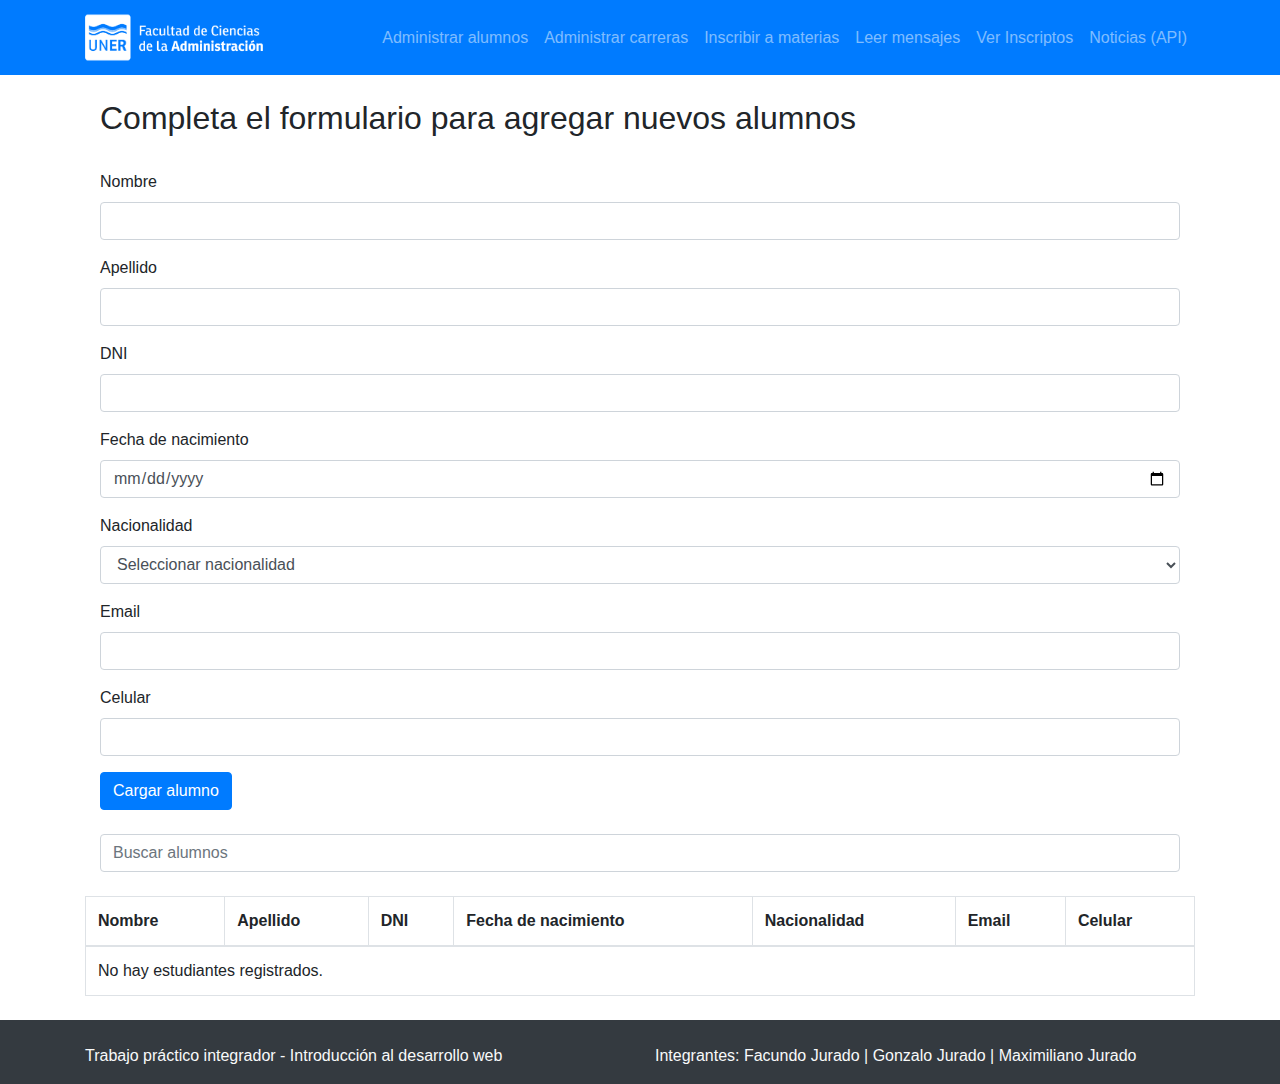
<file: alumnos.html>
<!DOCTYPE html>
<html>
  <head>
    <title>Inscripcion de Estudiantes</title>
    <link rel="stylesheet" href="https://stackpath.bootstrapcdn.com/bootstrap/4.5.2/css/bootstrap.min.css" />
  </head>

  <body>
    <header>
      <nav class="navbar navbar-expand-md navbar-dark bg-primary">
        <div class="container">
          <!-- Izquierda -->
          <a class="navbar-brand" href="bedelia.html">
            <img class="navbar-brand-logo" src="./img/logo-uner.png" alt="Logo Bedelía, UNER" style="width: 178px; height: auto;" />
          </a>

          <!-- Botón para dispositivos móviles -->
          <button class="navbar-toggler" type="button" data-toggle="collapse" data-target="#navbarCollapse" aria-controls="navbarCollapse" aria-expanded="false" aria-label="Toggle navigation">
            <span class="navbar-toggler-icon"></span>
          </button>

          <!-- Derecha -->
          <div class="collapse navbar-collapse" id="navbarCollapse">
            <ul class="navbar-nav ml-auto">
              <li class="nav-item">
                <a class="nav-link" href="alumnos.html">Administrar alumnos</a>
              </li>
              <li class="nav-item">
                <a class="nav-link" href="materias-bedelia.html">Administrar carreras</a>
              </li>
              <li class="nav-item">
                <a class="nav-link" href="inscribir-alumnos.html">Inscribir a materias</a>
              </li>
              <li class="nav-item">
                <a class="nav-link" href="mensajes.html">Leer mensajes</a>
              </li>
              <li class="nav-item">
                <a class="nav-link" href="filtrar-estudiantes.html">Ver Inscriptos</a>
              </li>
              <li class="nav-item">
                <a class="nav-link" href="noticias.html">Noticias (API)</a>
              </li>
            </ul>
          </div>
        </div>
      </nav>
    </header>

    <!-- Seccion con form y tabla alumnos -->
    <section class="alumnos_bedelia container" id="estudiantes">
      <div class="container" id="body">
        <br />
        <h2>Completa el formulario para agregar nuevos alumnos</h2>
        <br />
        <div class="form_alumnos">
          <form id="estudiantesForm">
            <div class="form-group">
              <label for="inputNombre">Nombre</label>
              <input type="text" id="inputNombre" class="form-control" />
            </div>
            <div class="form-group">
              <label for="inputApellido">Apellido</label>
              <input type="text" id="inputApellido" class="form-control" />
            </div>
            <div class="form-group">
              <label for="inputDni">DNI</label>
              <input type="number" id="inputDni" class="form-control" />
            </div>
            <div class="form-group">
              <label for="inputFecheNacimiento">Fecha de nacimiento</label>
              <input type="date" id="inputFecheNacimiento" class="form-control" />
            </div>
            <div class="form-group">
              <label for="selectNacionalidad">Nacionalidad</label>
              <select id="selectNacionalidad" class="form-control">
                <option value="">Seleccionar nacionalidad</option>
                <option value="Argentina">Argentina</option>
                <option value="Bolivia">Bolivia</option>
                <option value="Brasil">Brasil</option>
                <option value="Chile">Chile</option>
                <option value="Colombia">Colombia</option>
                <option value="Costa Rica">Costa Rica</option>
                <option value="Cuba">Cuba</option>
                <option value="Ecuador">Ecuador</option>
                <option value="El Salvador">El Salvador</option>
                <option value="Guatemala">Guatemala</option>
                <option value="Honduras">Honduras</option>
                <option value="México">México</option>
                <option value="Nicaragua">Nicaragua</option>
                <option value="Panamá">Panamá</option>
                <option value="Paraguay">Paraguay</option>
                <option value="Perú">Perú</option>
                <option value="República Dominicana">República Dominicana</option>
                <option value="Uruguay">Uruguay</option>
                <option value="Venezuela">Venezuela</option>
              </select>
            </div>
            <div class="form-group">
              <label for="inputMail">Email</label>
              <input type="email" id="inputMail" class="form-control" />
            </div>
            <div class="form-group">
              <label for="inputCelular">Celular</label>
              <input type="number" id="inputCelular" class="form-control" />
            </div>
            <button type="submit" class="btn btn-primary" id="btnSubir">
              Cargar alumno
            </button>
          </form>
        </div>
        <div class="input-group mt-4">
          <input type="text" class="form-control" placeholder="Buscar alumnos" id="buscarInput" aria-label="Buscar alumnos" aria-describedby="btnBuscar" />
        </div>
      </div>
      <!-- Tabla donde se imprimen alumnos -->
      <div class="tabla_estudiantes mt-4">
        <table class="table table-bordered">
          <thead>
            <tr>
              <th>Nombre</th>
              <th>Apellido</th>
              <th>DNI</th>
              <th>Fecha de nacimiento</th>
              <th>Nacionalidad</th>
              <th>Email</th>
              <th>Celular</th>
            </tr>
          </thead>
          <tbody id="tablaEstudiantes">
            <tr>
              <td></td>
              <td></td>
              <td></td>
              <td></td>
              <td></td>
              <td></td>
              <td></td>
            </tr>
          </tbody>
        </table>
      </div>
    </section>

    <footer class="bg-dark text-light mt-4 pt-4">
      <div class="container">
        <div class="row">
          <div class="col-md-6">
            <p>Trabajo práctico integrador - Introducción al desarrollo web</p>
          </div>
          <div class="col-md-6">
            <p>Integrantes: Facundo Jurado | Gonzalo Jurado | Maximiliano Jurado</p>
          </div>
        </div>
      </div>
    </footer>
    <script src="https://code.jquery.com/jquery-3.5.1.slim.min.js"></script>
    <script src="https://stackpath.bootstrapcdn.com/bootstrap/4.5.2/js/bootstrap.min.js"></script>
    <script src="js/estudiantes.js"></script>
  </body>
</html>
</file>
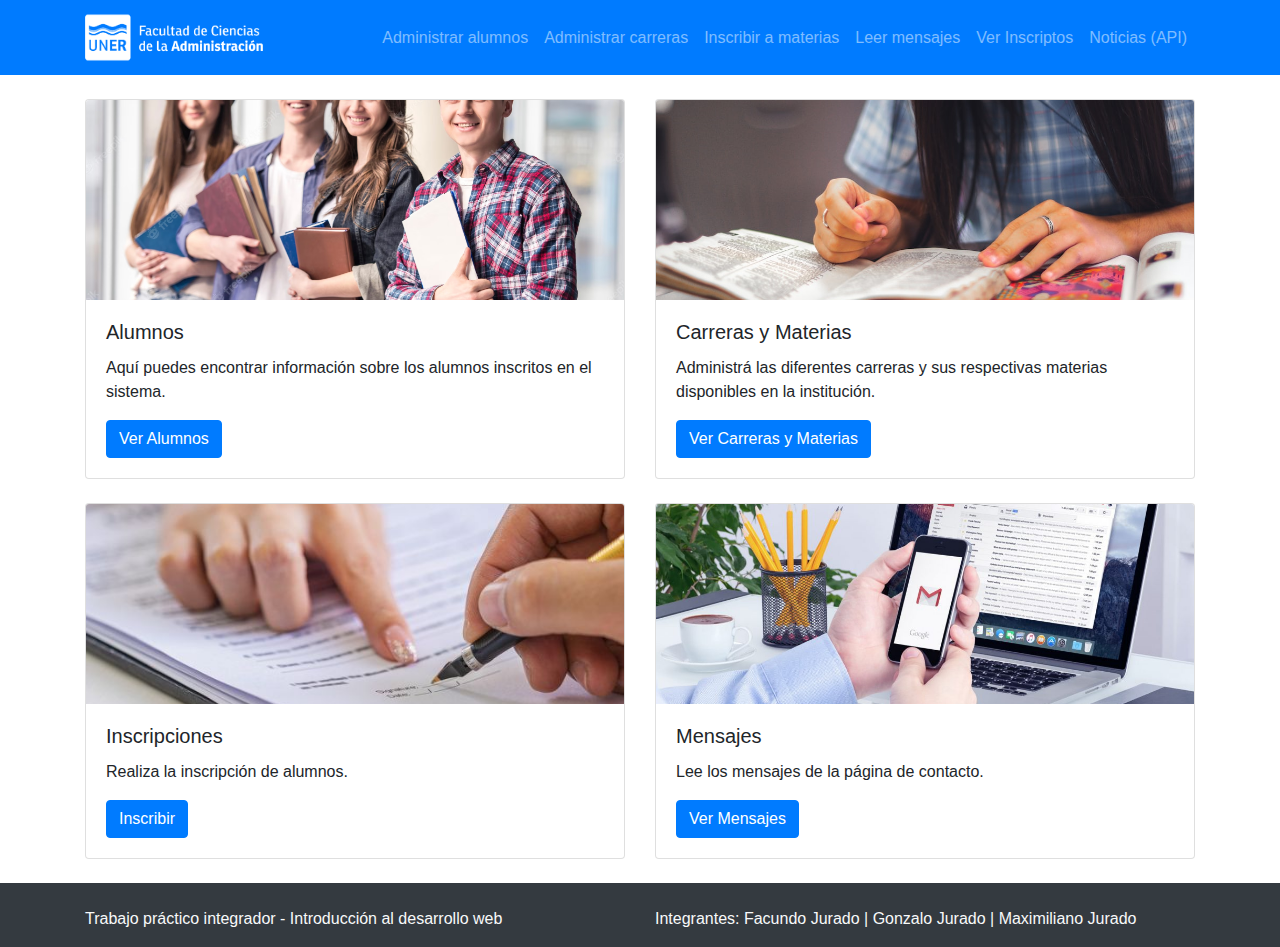
<file: bedelia.html>
<!DOCTYPE html>
<html>
  <head>
    <title>Bedelia - Uner - Facultad de Ciencias de la Administración</title>
    <link rel="stylesheet" href="https://stackpath.bootstrapcdn.com/bootstrap/4.5.2/css/bootstrap.min.css" />
    <style>
      .card-img-top {
        height: 200px;
        object-fit: cover;
      }
    </style>
  </head>

  <body>
    <header>
      <nav class="navbar navbar-expand-md navbar-dark bg-primary">
        <div class="container">
          <!-- Izquierda -->
          <a class="navbar-brand" href="bedelia.html">
            <img class="navbar-brand-logo" src="./img/logo-uner.png" alt="Logo Bedelía, UNER" style="width: 178px; height: auto;" />
          </a>

          <!-- Botón para dispositivos móviles -->
          <button class="navbar-toggler" type="button" data-toggle="collapse" data-target="#navbarCollapse" aria-controls="navbarCollapse" aria-expanded="false" aria-label="Toggle navigation">
            <span class="navbar-toggler-icon"></span>
          </button>

          <!-- Derecha -->
          <div class="collapse navbar-collapse" id="navbarCollapse">
            <ul class="navbar-nav ml-auto">
              <li class="nav-item">
                <a class="nav-link" href="alumnos.html">Administrar alumnos</a>
              </li>
              <li class="nav-item">
                <a class="nav-link" href="materias-bedelia.html">Administrar carreras</a>
              </li>
              <li class="nav-item">
                <a class="nav-link" href="inscribir-alumnos.html">Inscribir a materias</a>
              </li>
              <li class="nav-item">
                <a class="nav-link" href="mensajes.html">Leer mensajes</a>
              </li>
              <li class="nav-item">
                <a class="nav-link" href="filtrar-estudiantes.html">Ver Inscriptos</a>
              </li>
              <li class="nav-item">
                <a class="nav-link" href="noticias.html">Noticias (API)</a>
              </li>
            </ul>
          </div>
        </div>
      </nav>
    </header>

    <section class="container my-4">
      <div class="row">
        <div class="col-md-6">
          <div class="card h-100">
            <img src="./img/bedelia/alumnos.jpg" class="card-img-top" alt="Imagen de Alumnos" />
            <div class="card-body">
              <h5 class="card-title">Alumnos</h5>
              <p class="card-text">Aquí puedes encontrar información sobre los alumnos inscritos en el sistema.</p>
              <a href="alumnos.html" class="btn btn-primary">Ver Alumnos</a>
            </div>
          </div>
        </div>
        <div class="col-md-6">
          <div class="card h-100">
            <img src="./img/bedelia/estudiante-libro.jpeg" class="card-img-top" alt="Imagen de Carreras y Materias" />
            <div class="card-body">
              <h5 class="card-title">Carreras y Materias</h5>
              <p class="card-text">Administrá las diferentes carreras y sus respectivas materias disponibles en la institución.</p>
              <a href="materias-bedelia.html" class="btn btn-primary">Ver Carreras y Materias</a>
            </div>
          </div>
        </div>
      </div>

      <div class="row mt-4">
        <div class="col-md-6">
          <div class="card h-100">
            <img src="./img/bedelia/inscripciones.jpeg" class="card-img-top" alt="Imagen de Inscripciones" />
            <div class="card-body">
              <h5 class="card-title">Inscripciones</h5>
              <p class="card-text">Realiza la inscripción de alumnos.</p>
              <a href="inscribir-alumnos.html" class="btn btn-primary">Inscribir</a>
            </div>
          </div>
        </div>
        <div class="col-md-6">
          <div class="card h-100">
            <img src="./img/bedelia/mensajes.jpg" class="card-img-top" alt="Imagen de Mensajes" />
            <div class="card-body">
              <h5 class="card-title">Mensajes</h5>
              <p class="card-text">Lee los mensajes de la página de contacto.</p>
              <a href="mensajes.html" class="btn btn-primary">Ver Mensajes</a>
            </div>
          </div>
        </div>
      </div>
    </section>

    <footer class="bg-dark text-light mt-4 pt-4">
      <div class="container">
        <div class="row">
          <div class="col-md-6">
            <p>Trabajo práctico integrador - Introducción al desarrollo web</p>
          </div>
          <div class="col-md-6">
            <p>Integrantes: Facundo Jurado | Gonzalo Jurado | Maximiliano Jurado</p>
          </div>
        </div>
      </div>
    </footer>
    <script src="https://code.jquery.com/jquery-3.5.1.slim.min.js"></script>
    <script src="https://stackpath.bootstrapcdn.com/bootstrap/4.5.2/js/bootstrap.min.js"></script>
  </body>
</html>
</file>
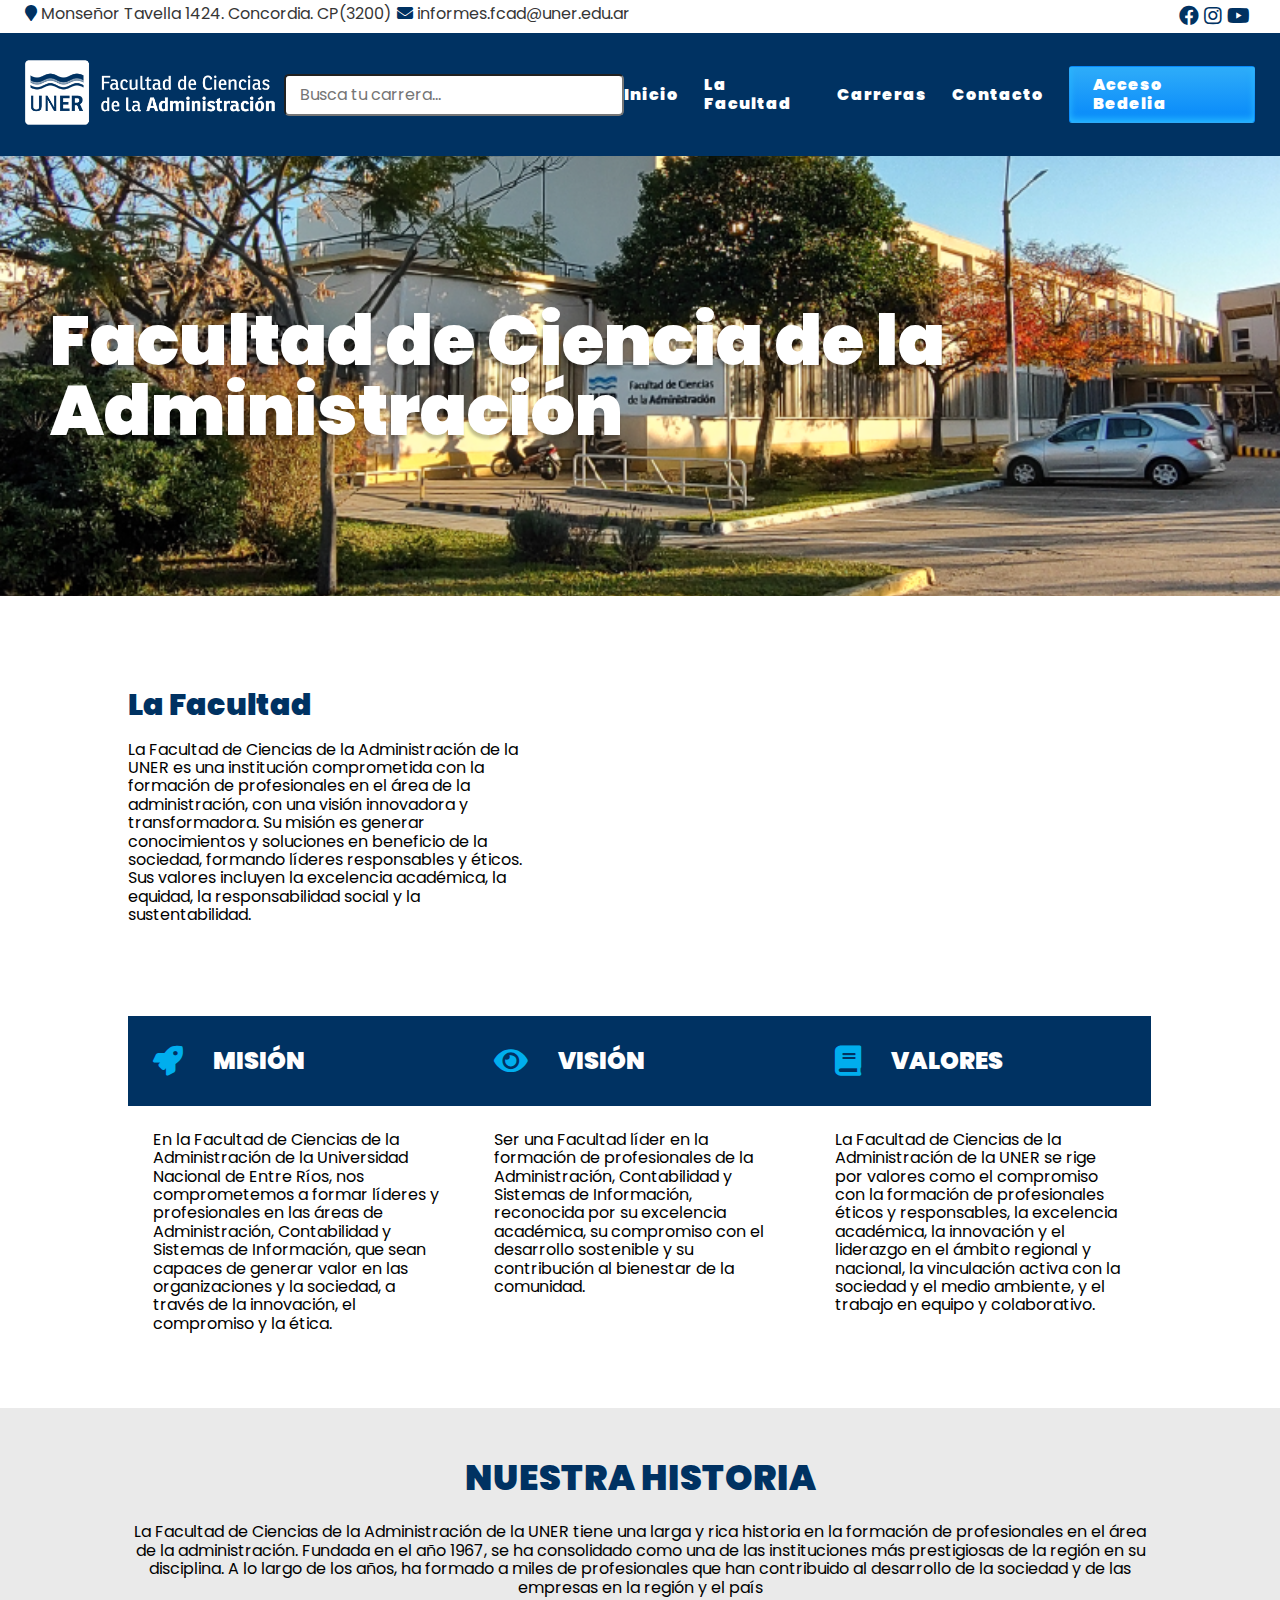
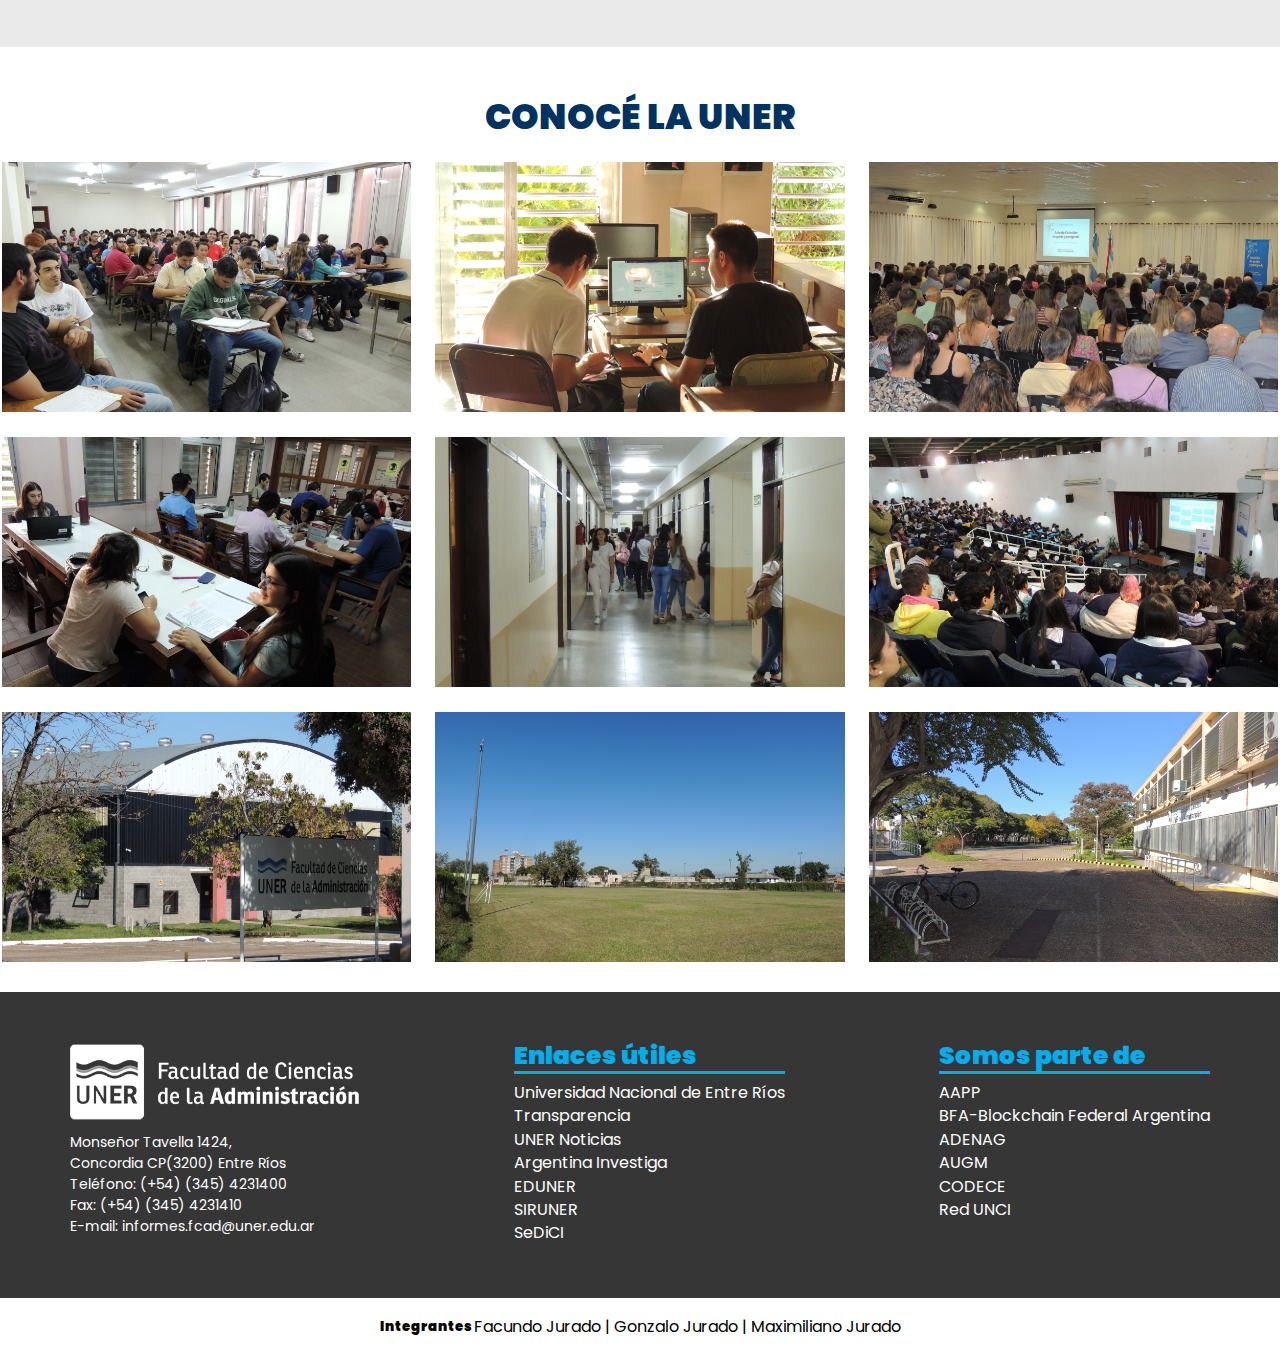
<file: facultad.html>
<!DOCTYPE html>
<html lang="es">

<!DOCTYPE html>
<html>

<head>
    <meta charset="UTF-8">
    <meta http-equiv="X-UA-Compatible" content="IE=edge">
    <meta name="viewport" content="width=device-width, initial-scale=1.0">
    <title>Uner - Facultad de Ciencias de la Administración</title>

    <link rel="stylesheet" href="css/normalize.css">
    <link rel="stylesheet" href="css/style.css">
    <link rel="stylesheet" href="https://cdnjs.cloudflare.com/ajax/libs/font-awesome/5.15.4/css/all.min.css"
        integrity="sha512-1ycn6IcaQQ40/MKBW2W4Rhis/DbILU74C1vSrLJxCq57o941Ym01SwNsOMqvEBFlcgUa6xLiPY/NS5R+E6ztJQ=="
        crossorigin="anonymous" referrerpolicy="no-referrer" />
    <link rel="shortcut icon" type="image/x-icon" href="img/favicon.ico">
</head>

<body>
    <header class="header">
        <!-- Información y redes sociales -->
        <div class="contenedor-header">
            <div class="informacion_header clearfix">
                <p><i class="fas fa-map-marker"></i> Monseñor Tavella 1424. Concordia. CP(3200)</p>
                <p><i class="fas fa-envelope"></i> informes.fcad@uner.edu.ar</p>
            </div>
            <div class="informacion_header_derecha">
                <a href="https://www.facebook.com/Fac.Cs.Administracion" target="_blank"><i
                        class="fab fa-facebook"></i></a>
                <a href="https://www.instagram.com/fcad.uner/" target="_blank"><i class="fab fa-instagram"></i></a>
                <a href="https://www.youtube.com/channel/UCH07uX8PpyI1-ee24xb2iJQ" target="_blank"><i
                        class="fab fa-youtube"></i></a>
            </div>
        </div>
        <!-- Menú de navegación -->
        <div class="barra-navegacion">
            <!-- Logo y buscador -->
            <div class="barra-izquierda">
                <a href="index.html"><img src="img/logo-uner.png" alt="Logo Uner"></a>
                <form>
                    <input class="buscador" type="text" value="" placeholder=" Busca tu carrera...">
                </form>
            </div>
            <!-- Navegacion -->
            <nav>
                <button class="menuMobile"><i class="fas fa-bars"></i></button>
                <ul class="menu">
                    <li><a href="index.html">Inicio</a></li>
                    <li><a href="facultad.html">La Facultad</a></li>
                    <li><a href="carreras.html">Carreras</a></li>
                    <li><a href="contacto.html">Contacto</a></li>
                    <li><a class="boton-inscripcion" href="bedelia.html">Acceso Bedelia</a></li>
                </ul>
            </nav>
        </div>
    </header>

    <main class="uner"> <!-- Fondo y Titulo Portada -->
        <div class="titulo">
            <h2>Facultad de Ciencia de la Administración</h2>
        </div>
    </main>

    <section class="container sobre_la_facultad"> <!-- Informacion Sobre la Facultad -->
        <div class="sobre_la_facultad_info">
            <h3>La Facultad</h3>
            </br>
            <p>La Facultad de Ciencias de la Administración de la UNER es una
                institución comprometida con la formación de profesionales
                en el área de la administración, con una visión innovadora y
                transformadora. Su misión es generar conocimientos y
                soluciones en beneficio de la sociedad, formando líderes
                responsables y éticos. Sus valores incluyen la excelencia
                académica, la equidad, la responsabilidad social y la
                sustentabilidad.</p>
        </div>
        <div class="facultad_video">
            <iframe width="560" height="315" src="https://www.youtube.com/embed/u0sAcYVYOrc?controls=0"
                title="YouTube video player" frameborder="0"
                allow="accelerometer; autoplay; clipboard-write; encrypted-media; gyroscope; picture-in-picture; web-share"
                allowfullscreen></iframe>
        </div>
    </section>

    <section class="information container">
        <div class="bloques">
            <div class="bloques_container">
                <i class="fas fa-rocket"></i>
                <div class="bloques_informacion">
                    <h2>MISIÓN</h2>
                </div>
            </div>
            <p class="objetivos_facultad">En la Facultad de Ciencias de la Administración de la Universidad Nacional de
                Entre Ríos, nos comprometemos a formar líderes y profesionales en las áreas de Administración,
                Contabilidad y Sistemas de Información, que sean capaces de generar valor en las organizaciones y la
                sociedad, a través de la innovación, el compromiso y la ética.</p>
        </div>
        <div class="bloques">
            <div class="bloques_container">
                <i class="fas fa-eye"></i>
                <div class="bloques_informacion">
                    <h2>VISIÓN</h2>
                </div>
            </div>
            <p class="objetivos_facultad">Ser una Facultad líder en la formación de profesionales de la Administración,
                Contabilidad y Sistemas de Información, reconocida por su excelencia académica, su compromiso con el
                desarrollo sostenible y su contribución al bienestar de la comunidad.</p>
        </div>
        <div class="bloques">
            <div class="bloques_container">
                <i class="fas fa-book"></i>
                <div class="bloques_informacion">
                    <h2>VALORES</h2>
                </div>
            </div>
            <p class="objetivos_facultad">La Facultad de Ciencias de la Administración de la UNER se rige por valores
                como el compromiso con la formación de profesionales éticos y responsables, la excelencia académica, la
                innovación y el liderazgo en el ámbito regional y nacional, la vinculación activa con la sociedad y el
                medio ambiente, y el trabajo en equipo y colaborativo.</p>
        </div>
    </section>


    <section class="historia_facultad"> <!-- Sobre Nuestra Facultad -->
        <div class="container">
            <h2 class="nuestra_facultad">NUESTRA HISTORIA</h2>
            <p class="nuest_facul">La Facultad de Ciencias de la Administración de la UNER tiene una larga y rica
                historia en la formación de profesionales en el área de la
                administración. Fundada en el año 1967, se ha consolidado como una de las instituciones más prestigiosas
                de la región en su disciplina.
                A lo largo de los años, ha formado a miles de profesionales que han contribuido al desarrollo de la
                sociedad y de las empresas en la
                región y el país</p>
        </div>

    </section> <!-- Fin Sobre Nuestra Facultad -->

    <section class="galeria_box"> <!-- Conoce la Uner + Galeria -->
        <h2 class="nuestra_facultad">CONOCÉ LA UNER</h2>
        <div class="galeria">
            <div class="contenedor-imagenes">
                <div class="imagen">
                    <img src="img/facultad-imagenes/aula.jfif" alt="aula_facultad">
                    <div class="overlay">
                        <h2>Aula</h2>
                    </div>
                </div>
                <div class="imagen">
                    <img src="img/facultad-imagenes/aula_informatica.jfif" alt="laboratorio_informatico">
                    <div class="overlay">
                        <h2>Laboratorio Informatica</h2>
                    </div>
                </div>
                <div class="imagen">
                    <img src="img/facultad-imagenes/aula_magna.jfif" alt="aula_magna">
                    <div class="overlay">
                        <h2>Aula Magna</h2>
                    </div>
                </div>
                <div class="imagen">
                    <img src="img/facultad-imagenes/comedor.jfif" alt="comedor_facultad">
                    <div class="overlay">
                        <h2>Comedor Universitario</h2>
                    </div>
                </div>
                <div class="imagen">
                    <img src="img/facultad-imagenes/pasillo.jfif" alt="pasillo_facultad">
                    <div class="overlay">
                        <h2>Pasillo</h2>
                    </div>
                </div>
                <div class="imagen">
                    <img src="img/facultad-imagenes/sala_conferencias.jfif" alt="sala_conferencias_facultad">
                    <div class="overlay">
                        <h2>Sala de Conferencias</h2>
                    </div>
                </div>
                <div class="imagen">
                    <img src="img/facultad-imagenes/gimnasio.jfif" alt="gimnasio_facultad">
                    <div class="overlay">
                        <h2>Gimnasio</h2>
                    </div>
                </div>
                <div class="imagen">
                    <img src="img/facultad-imagenes/cancha_futbol.jfif" alt="cancha_futbol">
                    <div class="overlay">
                        <h2>Cancha de Futbol</h2>
                    </div>
                </div>
                <div class="imagen">
                    <img src="img/facultad-imagenes/entrada.jfif" alt="entrada_facultad">
                    <div class="overlay">
                        <h2>Entrada</h2>
                    </div>
                </div>
            </div>
        </div>
    </section> <!-- Fin Conoce la Uner + Galeria -->

    <footer class="footer">
        <div class="footer__columna">
            <img src="img/logo-uner.png" alt="Uner logo">
            <p class="footer__direccion">
                Monseñor Tavella 1424,<br>
                Concordia CP(3200) Entre Ríos<br>
                Teléfono: (+54) (345) 4231400<br>
                Fax: (+54) (345) 4231410<br>
                E-mail: informes.fcad@uner.edu.ar
            </p>
        </div>
        <div class="footer__columna">
            <h2 class="footer__titulo">Enlaces útiles</h2>
            <ul class="footer__lista">
                <li><a href="https://www.uner.edu.ar/">Universidad Nacional de Entre Ríos</a></li>
                <li><a href="https://uner.edu.ar/transparencia/">Transparencia</a></li>
                <li><a href="https://www.noticias.uner.edu.ar/">UNER Noticias</a></li>
                <li><a href="http://argentinainvestiga.edu.ar/">Argentina Investiga</a></li>
                <li><a href="https://eduner.uner.edu.ar/">EDUNER</a></li>
                <li><a href="https://g3autogestion.uner.edu.ar/g3w3/">SIRUNER</a></li>
                <li><a href="http://sedici.unlp.edu.ar/">SeDiCI</a></li>
            </ul>
        </div>
        <div class="footer__columna">
            <h2 class="footer__titulo">Somos parte de</h2>
            <ul class="footer__lista">
                <li><a href="https://aapp.webnode.page/">AAPP</a></li>
                <li><a href="https://bfa.ar/">BFA-Blockchain Federal Argentina</a></li>
                <li><a href="http://www.adenag.org.ar/">ADENAG</a></li>
                <li><a href="http://grupomontevideo.org/sitio/">AUGM</a></li>
                <li><a href="https://www.codece.com.ar/">CODECE</a></li>
                <li><a href="https://redunci.info.unlp.edu.ar/">Red UNCI</a></li>
            </ul>
        </div>
    </footer>
    <div class="integrantes">
        <h5>Integrantes&nbsp;</h5>
        <p>Facundo Jurado | Gonzalo Jurado | Maximiliano Jurado</p>
    </div>
    <script src="js/scripts.js"></script>
</body>

</html>
</file>
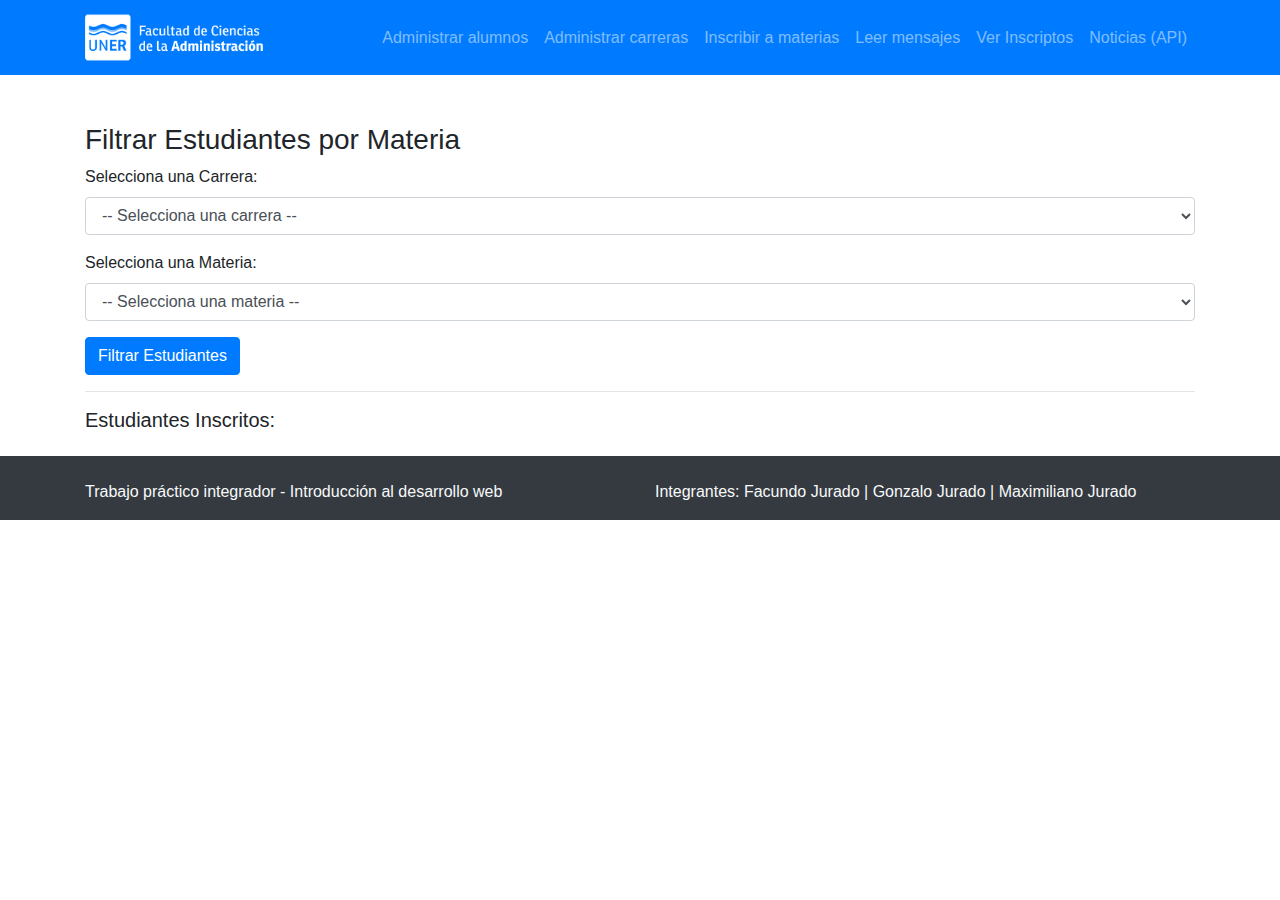
<file: filtrar-estudiantes.html>
<!DOCTYPE html>
<html>
<head>
<title>Filtrar Estudiantes por Materia</title>
<link rel="stylesheet" href="https://stackpath.bootstrapcdn.com/bootstrap/4.3.1/css/bootstrap.min.css">
</head>
<body>
    <header>

        <nav class="navbar navbar-expand-md navbar-dark bg-primary">
            <div class="container">
                <!-- Izquierda -->
                <a class="navbar-brand" href="bedelia.html">
                    <img class="navbar-brand-logo" src="./img/logo-uner.png" alt="Logo Bedelía, UNER"
                        style="width: 178px; height: auto;">
                </a>

                <!-- Botón para dispositivos móviles -->
                <button class="navbar-toggler" type="button" data-toggle="collapse" data-target="#navbarCollapse"
                    aria-controls="navbarCollapse" aria-expanded="false" aria-label="Toggle navigation">
                    <span class="navbar-toggler-icon"></span>
                </button>

                <!-- Derecha -->
                <div class="collapse navbar-collapse" id="navbarCollapse">
                    <ul class="navbar-nav ml-auto">
                        <li class="nav-item">
                            <a class="nav-link" href="alumnos.html">Administrar alumnos</a>
                        </li>
                        <li class="nav-item">
                            <a class="nav-link" href="materias-bedelia.html">Administrar carreras</a>
                        </li>
                        <li class="nav-item">
                            <a class="nav-link" href="inscribir-alumnos.html">Inscribir a materias</a>
                        </li>
                        <li class="nav-item">
                            <a class="nav-link" href="mensajes.html">Leer mensajes</a>
                        </li>
                        <li class="nav-item">
                            <a class="nav-link" href="filtrar-estudiantes.html">Ver Inscriptos</a>
                        </li>
                        <li class="nav-item">
                            <a class="nav-link" href="noticias.html">Noticias (API)</a>
                        </li>
                    </ul>
                </div>
            </div>
        </nav>
    </header>

    <section>
        <div class="container mt-5">
            <h3>Filtrar Estudiantes por Materia</h3>
                <div class="form-group">
                    <label for="carreraSelect">Selecciona una Carrera:</label>
                    <select class="form-control" id="carreraSelect" onchange="cargarMaterias()">
                        <option value="">-- Selecciona una carrera --</option>
                    </select>
                </div>
                <div class="form-group">
                    <label for="materiaSelect">Selecciona una Materia:</label>
                    <select class="form-control" id="materiaSelect">
                        <option value="">-- Selecciona una materia --</option>
                    </select>
                </div>
            <button type="button" class="btn btn-primary" onclick="filtrarEstudiantes()">Filtrar Estudiantes</button>
            <hr>
            <h5>Estudiantes Inscritos:</h5>
            <p id="totalEstudiantes"></p>
            <ul id="resultadoEstudiantes"></ul>
        </div>
    </section>
    <footer class="bg-dark text-light mt-4 pt-4">
        <div class="container">
            <div class="row">
                <div class="col-md-6">
                    <p>Trabajo práctico integrador - Introducción al desarrollo web</p>
                </div>
                <div class="col-md-6">
                    <p>Integrantes: Facundo Jurado | Gonzalo Jurado | Maximiliano Jurado</p>
                </div>
            </div>
        </div>
    </footer>
<script src="https://code.jquery.com/jquery-3.3.1.slim.min.js"></script>
<script src="https://cdnjs.cloudflare.com/ajax/libs/popper.js/1.14.7/umd/popper.min.js"></script>
<script src="https://stackpath.bootstrapcdn.com/bootstrap/4.3.1/js/bootstrap.min.js"></script>
<script src="js/filtrado-estudiantes.js"></script>
</body>
</html>
</file>
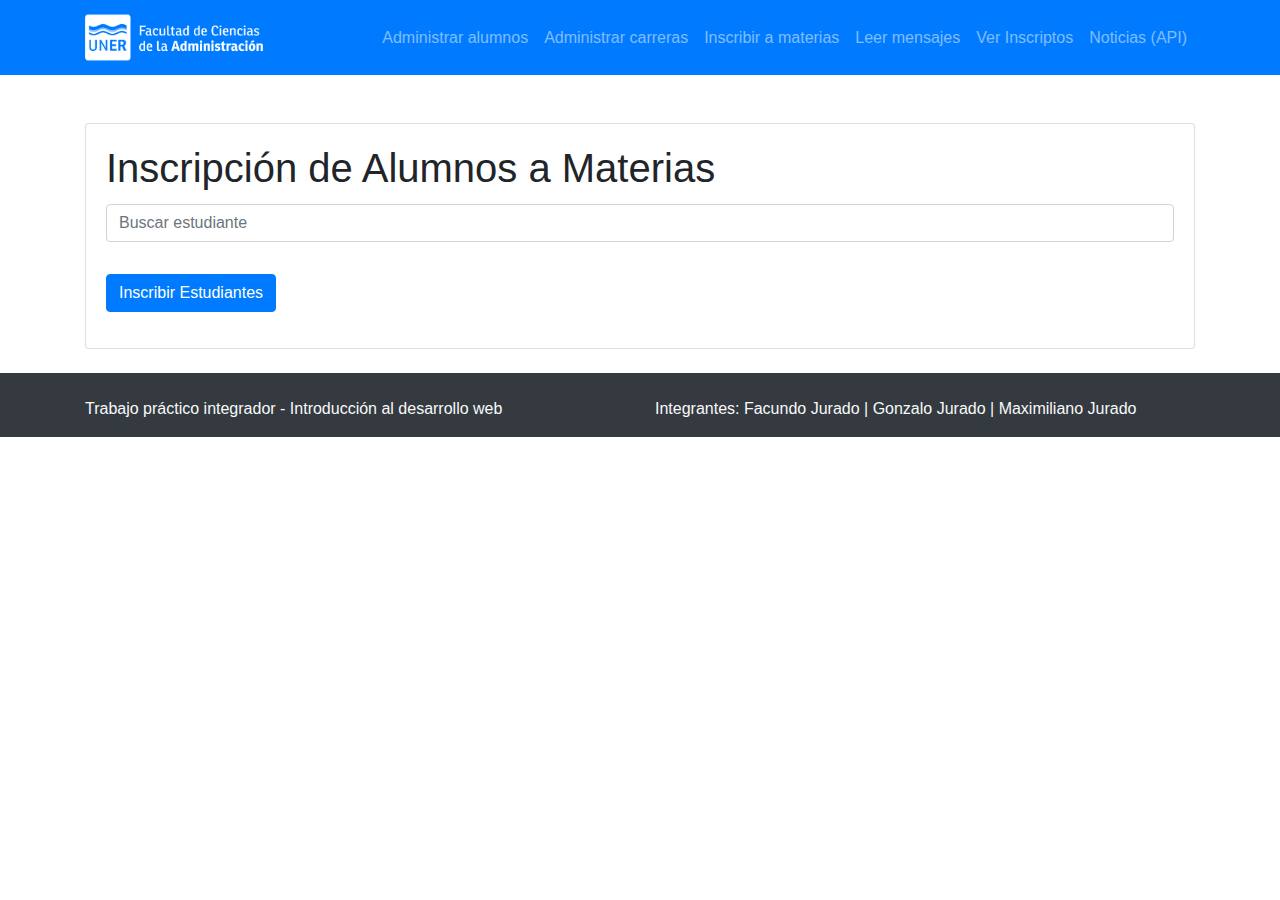
<file: inscribir-alumnos.html>
<!DOCTYPE html>
<html lang="es">
  <head>
    <meta charset="UTF-8" />
    <meta name="viewport" content="width=device-width, initial-scale=1.0" />
    <title>Inscripción de Alumnos a Materias</title>

    <link
      rel="stylesheet"
      href="https://stackpath.bootstrapcdn.com/bootstrap/4.5.2/css/bootstrap.min.css"/>
    
      <style>
      .botonMatricular {
        padding: 5px 10px;
        background-color: #4caf50;
        color: white;
        border: none;
        border-radius: 4px;
        cursor: pointer;
      }
    </style>
  </head>
  <body>

    <header>
      <nav class="navbar navbar-expand-md navbar-dark bg-primary">
          <div class="container">
              <!-- Izquierda -->
              <a class="navbar-brand" href="bedelia.html">
                  <img class="navbar-brand-logo" src="./img/logo-uner.png" alt="Logo Bedelía, UNER"
                      style="width: 178px; height: auto;">
              </a>

              <!-- Botón para dispositivos móviles -->
              <button class="navbar-toggler" type="button" data-toggle="collapse" data-target="#navbarCollapse"
                  aria-controls="navbarCollapse" aria-expanded="false" aria-label="Toggle navigation">
                  <span class="navbar-toggler-icon"></span>
              </button>

              <!-- Derecha -->
              <div class="collapse navbar-collapse" id="navbarCollapse">
                <ul class="navbar-nav ml-auto">
                  <li class="nav-item">
                      <a class="nav-link" href="alumnos.html">Administrar alumnos</a>
                  </li>
                  <li class="nav-item">
                      <a class="nav-link" href="materias-bedelia.html">Administrar carreras</a>
                  </li>
                  <li class="nav-item">
                      <a class="nav-link" href="inscribir-alumnos.html">Inscribir a materias</a>
                  </li>
                  <li class="nav-item">
                      <a class="nav-link" href="mensajes.html">Leer mensajes</a>
                  </li>
                  <li class="nav-item">
                      <a class="nav-link" href="filtrar-estudiantes.html">Ver Inscriptos</a>
                  </li>
                  <li class="nav-item">
                      <a class="nav-link" href="noticias.html">Noticias (API)</a>
                  </li>
              </ul>
              </div>
          </div>
      </nav>
  </header>
    <div class="container mt-5">
      <div class="card">
        <div class="card-body">
          <h1 class="card-title">Inscripción de Alumnos a Materias</h1>
          <div class="form-group">
            <input
              type="text"
              id="buscador"
              class="form-control"
              placeholder="Buscar estudiante"
            />
          </div>
          <ul id="resultadoBusqueda" class="list-unstyled"></ul>

          <div id="divCarreras" style="display: none">
            <label for="selectCarreras">Seleccionar Carrera:</label>
            <select id="selectCarreras" class="form-control"></select>
          </div>

          <div id="materiasCarrera" style="display: none"></div>

          <button id="inscribirBtn" class="btn btn-primary mt-3">
            Inscribir Estudiantes
          </button>

          <div
            id="errorEstudiantes"
            class="mt-3"
            style="display: none; color: red"
          >
            Por favor, seleccione un estudiante para continuar.
          </div>
          <div
            id="errorMaterias"
            class="mt-3"
            style="display: none; color: red"
          >
            Por favor, seleccione una materia para continuar.
          </div>

          <div id="inscripcionInfo" class="mt-3"></div>
        </div>
      </div>
    </div>

    <footer class="bg-dark text-light mt-4 pt-4">
      <div class="container">
          <div class="row">
              <div class="col-md-6">
                  <p>Trabajo práctico integrador - Introducción al desarrollo web</p>
              </div>
              <div class="col-md-6">
                  <p>Integrantes: Facundo Jurado | Gonzalo Jurado | Maximiliano Jurado</p>
              </div>
          </div>
      </div>
  </footer>

    <script src="https://code.jquery.com/jquery-3.5.1.slim.min.js"></script>
    <script src="https://cdn.jsdelivr.net/npm/@popperjs/core@2.5.4/dist/umd/popper.min.js"></script>
    <script src="https://stackpath.bootstrapcdn.com/bootstrap/4.5.2/js/bootstrap.min.js"></script>
    <script src="js/inscribir-alumnosMaterias.js"></script>
  </body>
</html>
</file>
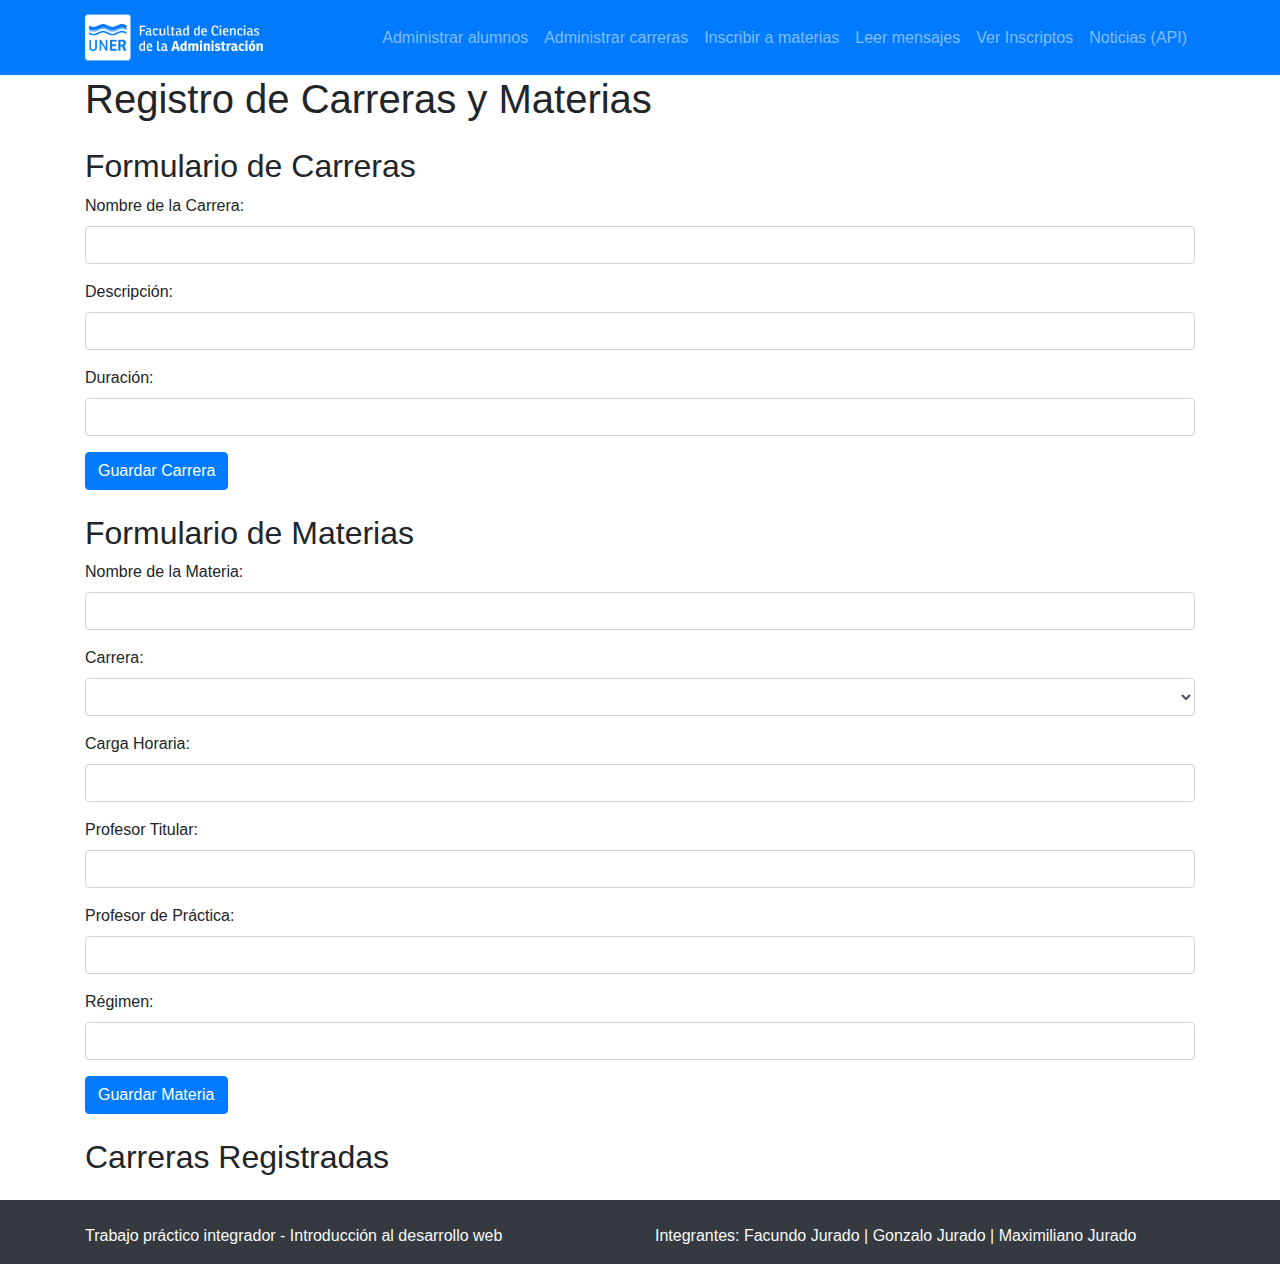
<file: materias-bedelia.html>
<!DOCTYPE html>
<html>
  <head>
    <title>Registro de Materias y Carreras</title>
    <link
      rel="stylesheet"
      href="https://stackpath.bootstrapcdn.com/bootstrap/4.5.2/css/bootstrap.min.css"
    />
  </head>
  <body>
    <header>
      <nav class="navbar navbar-expand-md navbar-dark bg-primary">
          <div class="container">
              <!-- Izquierda -->
              <a class="navbar-brand" href="bedelia.html">
                  <img class="navbar-brand-logo" src="./img/logo-uner.png" alt="Logo Bedelía, UNER"
                      style="width: 178px; height: auto;">
              </a>

              <!-- Botón para dispositivos móviles -->
              <button class="navbar-toggler" type="button" data-toggle="collapse" data-target="#navbarCollapse"
                  aria-controls="navbarCollapse" aria-expanded="false" aria-label="Toggle navigation">
                  <span class="navbar-toggler-icon"></span>
              </button>

              <!-- Derecha -->
              <div class="collapse navbar-collapse" id="navbarCollapse">
                  <ul class="navbar-nav ml-auto">
                    <li class="nav-item">
                      <a class="nav-link" href="alumnos.html">Administrar alumnos</a>
                  </li>
                  <li class="nav-item">
                      <a class="nav-link" href="materias-bedelia.html">Administrar carreras</a>
                  </li>
                  <li class="nav-item">
                      <a class="nav-link" href="inscribir-alumnos.html">Inscribir a materias</a>
                  </li>
                  <li class="nav-item">
                      <a class="nav-link" href="mensajes.html">Leer mensajes</a>
                  </li>
                  <li class="nav-item">
                      <a class="nav-link" href="filtrar-estudiantes.html">Ver Inscriptos</a>
                  </li>
                  <li class="nav-item">
                      <a class="nav-link" href="noticias.html">Noticias (API)</a>
                  </li>
                  </ul>
              </div>
          </div>
      </nav>
  </header>
    

    <div class="container">
      <h1>Registro de Carreras y Materias</h1>

      <div class="mt-4">
        <h2>Formulario de Carreras</h2>
        <form id="carreraForm">
          <div class="form-group">
            <label for="carrera">Nombre de la Carrera:</label>
            <input type="text" class="form-control" id="carrera" required />
          </div>
          <div class="form-group">
            <label for="descripcion">Descripción:</label>
            <input type="text" class="form-control" id="descripcion" required />
          </div>
          <div class="form-group">
            <label for="duracion">Duración:</label>
            <input type="text" class="form-control" id="duracion" required />
          </div>
          <button type="submit" class="btn btn-primary">Guardar Carrera</button>
        </form>
      </div>

<!-- Modal para editar carrera -->
<div class="modal fade" id="editarCarreraModal" tabindex="-1" role="dialog" aria-labelledby="editarCarreraModalLabel" aria-hidden="true">
  <div class="modal-dialog" role="document">
    <div class="modal-content">
      <div class="modal-header">
        <h5 class="modal-title" id="editarCarreraModalLabel">Editar Carrera</h5>
        <button type="button" class="close" data-dismiss="modal" aria-label="Close">
          <span aria-hidden="true">&times;</span>
        </button>
      </div>
      <div class="modal-body">
        <form>
          <div class="form-group">
            <label for="editarCarreraNombre">Nombre de la Carrera</label>
            <input type="text" class="form-control" id="editarCarreraNombre">
          </div>
          <div class="form-group">
            <label for="editarCarreraDescripcion">Descripción</label>
            <textarea class="form-control" id="editarCarreraDescripcion"></textarea>
          </div>
          <div class="form-group">
            <label for="editarCarreraDuracion">Duración</label>
            <input type="text" class="form-control" id="editarCarreraDuracion">
          </div>
        </form>
      </div>
      <div class="modal-footer">
        <button type="button" class="btn btn-secondary" data-dismiss="modal">Cerrar</button>
        <button type="button" class="btn btn-primary" id="editarCarreraGuardar">Guardar cambios</button>
      </div>
    </div>
  </div>
</div>

<!-- Form para cargar al local -->
      <div class="mt-4">
        <h2>Formulario de Materias</h2>
        <form id="materiaForm">
          <div class="form-group">
            <label for="nombreMateria">Nombre de la Materia:</label>
            <input
              type="text"
              class="form-control"
              id="nombreMateria"
              required
            />
          </div>
          <div class="form-group">
            <label for="carreraPerteneciente">Carrera:</label>
            <select
              class="form-control"
              id="carreraPerteneciente"
              required
            ></select>
          </div>
          <div class="form-group">
            <label for="cargaHoraria">Carga Horaria:</label>
            <input
              type="text"
              class="form-control"
              id="cargaHoraria"
              required
            />
          </div>
          <div class="form-group">
            <label for="profesorTitular">Profesor Titular:</label>
            <input
              type="text"
              class="form-control"
              id="profesorTitular"
              required
            />
          </div>
          <div class="form-group">
            <label for="profesorPractica">Profesor de Práctica:</label>
            <input
              type="text"
              class="form-control"
              id="profesorPractica"
              required
            />
          </div>
          <div class="form-group">
            <label for="regimen">Régimen:</label>
            <input type="text" class="form-control" id="regimen" required />
          </div>
          <button type="submit" class="btn btn-primary">Guardar Materia</button>
        </form>
      </div>

      <!-- Modal para editar materia -->
<div class="modal fade" id="editarMateriaModal" tabindex="-1" role="dialog" aria-labelledby="editarMateriaModalLabel" aria-hidden="true">
  <div class="modal-dialog" role="document">
    <div class="modal-content">
      <div class="modal-header">
        <h5 class="modal-title" id="editarMateriaModalLabel">Editar Materia</h5>
        <button type="button" class="close" data-dismiss="modal" aria-label="Close">
          <span aria-hidden="true">&times;</span>
        </button>
      </div>
      <div class="modal-body">
        <form>
          <div class="form-group">
            <label for="editarMateriaNombre">Nombre de la Materia</label>
            <input type="text" class="form-control" id="editarMateriaNombre">
          </div>
          <div class="form-group">
            <label for="editarMateriaCarrera">Carrera</label>
            <select class="form-control" id="editarMateriaCarrera">
              
              <!-- Opciones de carrera -->
            </select>
          </div>
          <div class="form-group">
            <label for="editarMateriaCargaHoraria">Carga Horaria</label>
            <input type="text" class="form-control" id="editarMateriaCargaHoraria">
          </div>
          <div class="form-group">
            <label for="editarMateriaProfesorTitular">Profesor Titular</label>
            <input type="text" class="form-control" id="editarMateriaProfesorTitular">
          </div>
          <div class="form-group">
            <label for="editarMateriaProfesorPractica">Profesor de Práctica</label>
            <input type="text" class="form-control" id="editarMateriaProfesorPractica">
          </div>
          <div class="form-group">
            <label for="editarMateriaRegimen">Régimen</label>
            <input type="text" class="form-control" id="editarMateriaRegimen">
          </div>
        </form>
      </div>
      <div class="modal-footer">
        <button type="button" class="btn btn-secondary" data-dismiss="modal">Cerrar</button>
        <button type="button" class="btn btn-primary" id="editarMateriaGuardar">Guardar cambios</button>
      </div>
    </div>
  </div>
</div>


      <div class="mt-4">
        <h2>Carreras Registradas</h2>
        <div id="carreras"></div>
      </div>
    </div>


    <footer class="bg-dark text-light mt-4 pt-4">
      <div class="container">
        <div class="row">
          <div class="col-md-6">
            <p>Trabajo práctico integrador - Introducción al desarrollo web</p>
          </div>
          <div class="col-md-6">
            <p>Integrantes: Facundo Jurado | Gonzalo Jurado | Maximiliano Jurado</p>
          </div>
        </div>
      </div>
    </footer>    
    <script src="https://code.jquery.com/jquery-3.5.1.slim.min.js"></script>
    <script src="https://stackpath.bootstrapcdn.com/bootstrap/4.5.2/js/bootstrap.min.js"></script>
    <script src="js/materias.js"></script>


  </body>
</html>
</file>
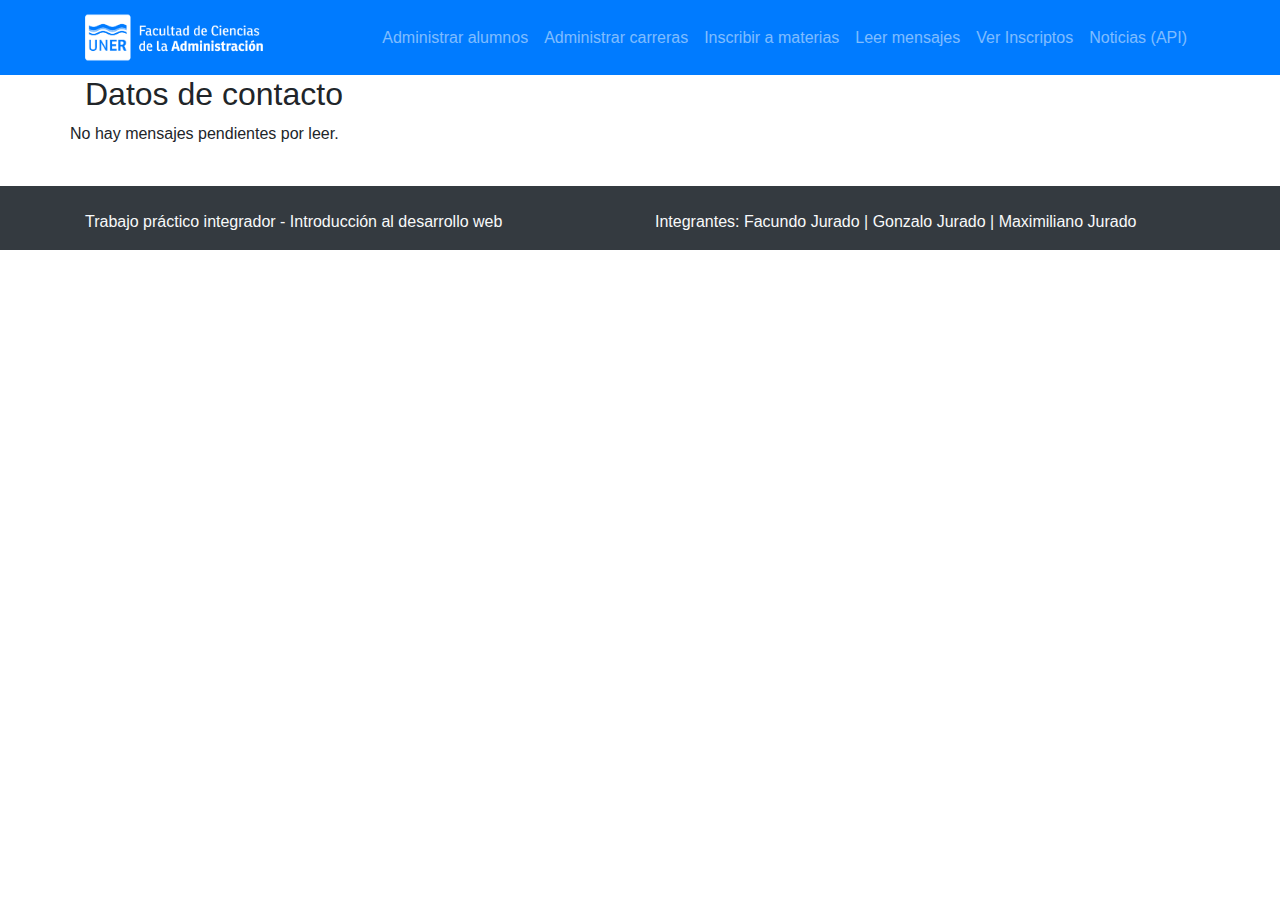
<file: mensajes.html>
<!DOCTYPE html>
<html lang="en">
<head>
    <meta charset="UTF-8">
    <meta name="viewport" content="width=device-width, initial-scale=1.0">
    <title>Datos de Contacto</title>
    <link rel="stylesheet" href="https://stackpath.bootstrapcdn.com/bootstrap/4.5.2/css/bootstrap.min.css">
</head>
<body>

    <header>
        <nav class="navbar navbar-expand-md navbar-dark bg-primary">
            <div class="container">
                <!-- Izquierda -->
                <a class="navbar-brand" href="bedelia.html">
                    <img class="navbar-brand-logo" src="./img/logo-uner.png" alt="Logo Bedelía, UNER"
                        style="width: 178px; height: auto;">
                </a>

                <!-- Botón para dispositivos móviles -->
                <button class="navbar-toggler" type="button" data-toggle="collapse" data-target="#navbarCollapse"
                    aria-controls="navbarCollapse" aria-expanded="false" aria-label="Toggle navigation">
                    <span class="navbar-toggler-icon"></span>
                </button>

                <!-- Derecha -->
                <div class="collapse navbar-collapse" id="navbarCollapse">
                    <ul class="navbar-nav ml-auto">
                        <li class="nav-item">
                            <a class="nav-link" href="alumnos.html">Administrar alumnos</a>
                        </li>
                        <li class="nav-item">
                            <a class="nav-link" href="materias-bedelia.html">Administrar carreras</a>
                        </li>
                        <li class="nav-item">
                            <a class="nav-link" href="inscribir-alumnos.html">Inscribir a materias</a>
                        </li>
                        <li class="nav-item">
                            <a class="nav-link" href="mensajes.html">Leer mensajes</a>
                        </li>
                        <li class="nav-item">
                            <a class="nav-link" href="filtrar-estudiantes.html">Ver Inscriptos</a>
                        </li>
                        <li class="nav-item">
                            <a class="nav-link" href="noticias.html">Noticias (API)</a>
                        </li>
                </ul>
                </div>
            </div>
        </nav>
    </header>

    <div class="container">
        <h2>Datos de contacto</h2>
        <div class="row" id="contacto-container"></div>
    </div>

    <footer class="bg-dark text-light mt-4 pt-4">
        <div class="container">
            <div class="row">
                <div class="col-md-6">
                    <p>Trabajo práctico integrador - Introducción al desarrollo web</p>
                </div>
                <div class="col-md-6">
                    <p>Integrantes: Facundo Jurado | Gonzalo Jurado | Maximiliano Jurado</p>
                </div>
            </div>
        </div>
    </footer>
    <script src="js/mensajes.js"></script>
</body>
</html>
</file>
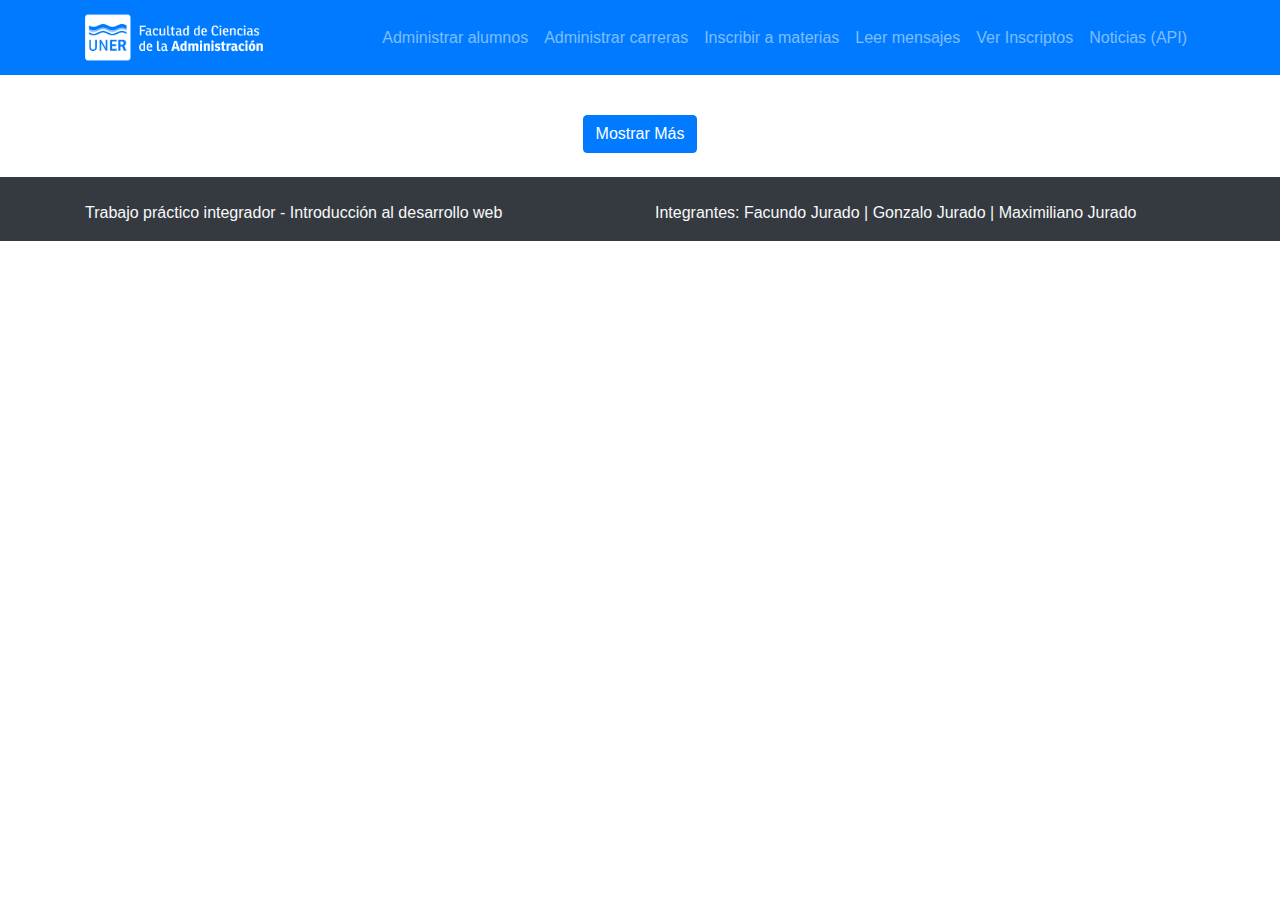
<file: noticias.html>
<!DOCTYPE html>
<html>
  <head>
    <title>Noticias API</title>
    <link rel="stylesheet" href="https://stackpath.bootstrapcdn.com/bootstrap/4.5.2/css/bootstrap.min.css" />
  </head>

  <body>
    <header>
      <nav class="navbar navbar-expand-md navbar-dark bg-primary">
        <div class="container">
          <!-- Izquierda -->
          <a class="navbar-brand" href="bedelia.html">
            <img class="navbar-brand-logo" src="./img/logo-uner.png" alt="Logo Bedelía, UNER" style="width: 178px; height: auto;" />
          </a>

          <!-- Botón para dispositivos móviles -->
          <button class="navbar-toggler" type="button" data-toggle="collapse" data-target="#navbarCollapse" aria-controls="navbarCollapse" aria-expanded="false" aria-label="Toggle navigation">
            <span class="navbar-toggler-icon"></span>
          </button>

          <!-- Derecha -->
          <div class="collapse navbar-collapse" id="navbarCollapse">
            <ul class="navbar-nav ml-auto">
              <li class="nav-item">
                <a class="nav-link" href="alumnos.html">Administrar alumnos</a>
              </li>
              <li class="nav-item">
                <a class="nav-link" href="materias-bedelia.html">Administrar carreras</a>
              </li>
              <li class="nav-item">
                <a class="nav-link" href="inscribir-alumnos.html">Inscribir a materias</a>
              </li>
              <li class="nav-item">
                <a class="nav-link" href="mensajes.html">Leer mensajes</a>
              </li>
              <li class="nav-item">
                <a class="nav-link" href="filtrar-estudiantes.html">Ver Inscriptos</a>
              </li>
              <li class="nav-item">
                <a class="nav-link" href="noticias.html">Noticias (API)</a>
              </li>
            </ul>
          </div>
        </div>
      </nav>
    </header>

    <div class="container mt-4">
      <div id="noticias" class="row"></div>
      <div class="d-flex justify-content-center mt-3">
        <button id="mostrar-mas" class="btn btn-primary">Mostrar Más</button>
      </div>
      <p id="mensaje-fin" class="text-center" style="display: none;">Fin de Noticias</p>
    </div>

    <footer class="bg-dark text-light mt-4 pt-4">
      <div class="container">
        <div class="row">
          <div class="col-md-6">
            <p>Trabajo práctico integrador - Introducción al desarrollo web</p>
          </div>
          <div class="col-md-6">
            <p>Integrantes: Facundo Jurado | Gonzalo Jurado | Maximiliano Jurado</p>
          </div>
        </div>
      </div>
    </footer>
    <script src="https://code.jquery.com/jquery-3.5.1.slim.min.js"></script>
    <script src="https://cdn.jsdelivr.net/npm/@popperjs/core@2.5.4/dist/umd/popper.min.js"></script>
    <script src="https://stackpath.bootstrapcdn.com/bootstrap/4.5.2/js/bootstrap.min.js"></script>
    <script src="js/api_noticias.js"></script>
  </body>
</html>
</file>
<file: css/style.css>
/* Estilos  Globales */

@font-face {
  font-family: 'Poppins';
  src: url('../fonts/Poppins-Regular.ttf') format('truetype');
  font-weight: 400;
  font-style: normal;
}

@font-face {
  font-family: 'Poppins';
  src: url('../fonts/Poppins-Black.ttf') format('truetype');
  font-weight: 700;
  font-style: normal;
}

html {
  font-family: 'Poppins', sans-serif;
  font-size: 100%;
  margin: 0;
  padding: 0;
  box-sizing: border-box;
  font-size: 16px;
}

*,
*::before,
*::after {
  box-sizing: inherit;
  margin: 0;
  padding: 0;
}

:root {
  --color-primario: #003262;
  --color-secundario: #00aeee;
  --color-gris: #f1f1f1;
}

/*Definiendo un contenedor */
.container {
  width: 80%;
  margin: 0 auto;
}

img {
  width: 100%;
  max-width: 100%;
  margin: 0 auto;
}

ul {
  list-style: none;
}

a {
  text-decoration: none;
}

@media (max-width:768px) {

  h1,
  h2,
  h3,
  h4 {
    word-wrap: break-word;
  }
}

/* Estilos  Header */
header a i,
header p i {
  color: var(--color-primario);
}

.contenedor-header {
  display: flex;
  justify-content: space-between;
  padding: 5px 25px;
}

.informacion_header,
.informacion_header_derecha {
  display: flex;
}

.informacion_header p,
.informacion_header_derecha a {
  padding-right: 5px;
  color: #363636;
}

.informacion_header_derecha {
  font-size: 20px;
}

.barra-navegacion {
  background-color: var(--color-primario);
  display: flex;
  align-items: center;
  justify-content: space-between;
  padding: 25px;

}

.barra-izquierda {
  display: flex;
  align-items: center;

}

.barra-izquierda img {
  width: 250px;
  height: auto;
  margin-right: 25px;
}

.barra-izquierda img:hover {
  opacity: .6;
  transition: .3s all;
  cursor: pointer;
}

input.buscador {
  padding: 10px;
  border-radius: 5px;
}

input.buscador::before {
  content: "\f002";
  font-family: FontAwesome;
}

/* Estilos  Menu */
nav .menu {
  display: flex;
  justify-content: space-between;
  align-items: center;
  z-index: 9999;
}

nav .menu li {
  margin-right: 25px;
}

nav .menu li a:hover {
  color: var(--color-secundario);
  border-bottom: 3px solid var(--color-secundario);
}

nav .menu li:last-child {
  margin-right: 0;
}

nav .menu li a {
  color: #fff;
  transition: .3s all;
  font-size: 16px;
  font-weight: 700;
  letter-spacing: 1px;
}

.boton-inscripcion {
  box-shadow: inset 0px -3px 7px 0px #29bbff;
  background: linear-gradient(to bottom, #2dabf9 5%, #0688fa 100%);
  background-color: #2dabf9;
  border-radius: 3px;
  border: 1px solid transparent;
  display: inline-block;
  cursor: pointer;
  color: #ffffff;
  padding: 9px 23px;
  text-decoration: none;
}


.boton-inscripcion:hover {
  background: linear-gradient(to bottom, #0688fa 5%, #2dabf9 100%);
  background-color: #0688fa;
}

.boton-inscripcion:active {
  position: relative;
  top: 1px;
}

.menuMobile {
  background: none;
  border: none;
  color: white;
  font-size: 30px;
  line-height: 60px;
  display: none;
}

/* Header  Mobile */
@media (max-width: 768px) {
  header {
    position: fixed;
    z-index: 2147483647;
    width: 100%;
  }

  .barra-izquierda form,
  .contenedor-header {
    display: none;
  }

  nav .menu {
    flex-direction: column;
    align-items: center;
    background-color: #003262;
    position: fixed;
    top: 119px;
    left: 0;
    width: 100%;
    padding: 20px 0;
    height: calc(100% - 119px);
    overflow-y: auto;
    left: 100%;
    transition: left 0.3s;
    z-index: 9999;
  }

  nav .menu li {
    margin-right: 0;
    margin-bottom: 30px;
    width: 100%;
    text-align: center;
    font-size: 35px;
  }

  nav .menu li:last-child {
    margin-bottom: 0;
  }

  .menu-mobile_activo {
    left: 0 !important;
    z-index: 9999;
  }

  .menuMobile {
    display: block;
  }
}

/* Banner principal */
.hero {
  display: flex;
  background: url(../img/fondo-hero.jpeg);
  background-repeat: no-repeat;
  background-size: cover;
  height: auto;
  align-items: center;
}

@media (max-width: 768px) {
  .hero {
    flex-direction: column;
  }
}

.hero_content__text {
  padding-left: 50px;
}

.hero_content__text h1 {
  font-size: 80px;
  font-weight: 900;
  color: #fff;
  line-height: 1;
  text-shadow: -1px 4px 3px rgba(0, 0, 0, 0.24);
  margin: 0;
}

.hero_content__text p {
  font-size: 25px;
  padding: 15px;
  background-color: var(--color-primario);
  color: #fff;
  display: inline-block;
}

@media (max-width: 768px) {
  .hero_content__text h1 {
    font-size: 50px;
    margin-top: 150px;
  }

  .hero_content__text p {
    font-size: 18px;
  }
}

.hero_content__img {
  padding-right: 100px;
  margin-top: 0;
}

.information {
  display: flex;
  flex-wrap: nowrap;
  margin-top: -80px;
  margin-bottom: 50px;
}

@media (max-width: 768px) {
  .information {
    flex-direction: column;
    margin-top: 25px;
  }
}

.bloques {
  flex-basis: 33.3%;
}

.bloques_container {
  display: flex;
  align-items: center;
  padding: 25px;
  background-color: var(--color-primario);
  height: 90px;
}

.bloques_container:hover {
  background-color: #01284d;
  transition: .6s all;
}

.bloques_container i {
  color: var(--color-secundario);
  font-size: 30px;
  margin-right: 30px;
}

.bloques_container h2 {
  color: #fff;
}

.bloques_container a {
  color: var(--color-secundario)
}

.bloque_img_uno {
  background-image: url(../img/uner-alumnos.jpg);
  width: 100%;
  height: 300px;
  background-position: center center;
  background-repeat: no-repeat;
  background-size: cover;
}

.bloque_img_dos {
  background-image: url(../img/uner-becas.png);
  width: 100%;
  height: 300px;
  background-position: center center;
  background-repeat: no-repeat;
  background-size: cover;
}

.bloque_img_tres {
  background-image: url(../img/estudiante-computadora.jpg);
  width: 100%;
  height: 300px;
  background-position: center center;
  background-repeat: no-repeat;
  background-size: cover;
}

.informacion_carreras {
  padding: 100px 0;
  background-image: url(../img/back_uner.png);
  background-position: center center;
  background-repeat: no-repeat;
  background-size: cover;
  text-align: center;
}

.informacion_carreras h2 {
  font-size: 40px;
  color: var(--color-primario);
  margin-bottom: 20px;
}

.informacion_carreras__texto {
  text-align: left;
}

.informacion_carreras__texto h3 {
  font-size: 25px;
  color: var(--color-primario);
}

.bloque_carreras {
  display: grid;
  grid-template-columns: 1fr 1fr 1fr 1fr;
  gap: 20px;
}

.informacion_carreras__bloque {
  background-color: #fff;
}

.informacion_carreras__texto {
  padding: 15px;
}

@media (max-width: 768px) {
  .bloque_carreras {
    grid-template-columns: 1fr;
  }
}

.seccion_utilidades {
  display: grid;
  grid-template-columns: 25% 75%;
  grid-template-rows: 1fr;
  background-color: #eee;
}

@media (max-width: 768px) {
  .seccion_utilidades {
    grid-template-columns: 1fr;
  }
}

.utilidades__columna-izquierda {
  background-image: url(../img/back_utilidades.png);
  background-position: center center;
  background-repeat: no-repeat;
  background-size: cover;
  padding: 50px;
}

.utilidades__columna-izquierda i {
  color: var(--color-secundario);
  font-size: 20px;
}

.utilidades__columna-izquierda h3 {
  color: #fff;
  font-size: 27px;
  font-weight: 700;
  text-transform: uppercase;
}

.utilidades__enlaces a {
  display: block;
  padding: 10px;
  border-bottom: 3px solid var(--color-secundario);
  color: #fff;
  text-transform: uppercase;
  cursor: pointer;
  transform: .3s ease-out;
}

.utilidades__enlaces a:hover {
  color: var(--color-secundario)
}

.blog_columna__titulo {
  background-color: var(--color-secundario);
  color: #fff;
  font-weight: 700;
  text-transform: uppercase;
  padding: 30px;
}

.utilidades__icono {
  font-size: 2rem;
  display: flex;
  align-items: center;
  margin-bottom: 10px;
}

.utilidades__titulo {
  font-size: 1.5rem;
  margin-left: 0.5rem;
}

.utilidades__enlaces {
  list-style: none;
  padding: 0;
  margin: 0;
}

.utilidades__enlaces {
  margin-bottom: 0.5rem;
}

.utilidades__enlaces i {
  margin-right: 0.5rem;
}

.blog_container {
  padding: 30px;
}

.blog__articulo {
  display: grid;
  grid-template-columns: auto 1fr;
  align-items: center;
  margin-bottom: 10px;
}

@media (max-width: 768px) {
  .blog__articulo {
    grid-template-columns: 1fr;
  }
}

.blog__articulo h4 {
  color: var(--color-primario);
  font-weight: 700;
  font-size: 25px;
  margin-bottom: 10px;
}

.blog__info-articulo {
  margin-left: 10px;
}

.blog_container {
  display: grid;
  grid-template-rows: repeat(auto-fit, minmax(100px, auto));
  grid-gap: 10px;
}

.seccion__imagen {
  width: 250px;
}

@media (max-width: 768px) {
  .blog_container {
    grid-template-columns: 1fr;
  }

  .seccion__imagen {
    width: 100%;
    margin-bottom: 15px;
  }
}

.blog__enlace-blog {
  background-color: var(--color-secundario);
  padding: 15px;
  border-radius: 5px;
  color: #fff;
  display: inline-block;
  box-sizing: border-box;
  max-width: fit-content;

}

.blog__enlace-blog:hover {
  background-color: var(--color-primario);
  transition: .3s all;
}

/* Estilos  del footer */
.footer {
  background-color: #363636;
  color: #fff;
  display: flex;
  justify-content: space-between;
  padding: 50px 70px;
}

@media (max-width: 768px) {
  footer {
    flex-direction: column;
  }

  .footer__columna {
    padding-bottom: 20px;
  }

  .footer__columna:last-child {
    padding-bottom: 0;
  }

  .footer__columna img {
    padding-bottom: 15px;
    align-items: left;
  }
}

/* Estilos de la primera columna */
.footer__columna img {
  display: block;
  height: 80px;
  margin-bottom: 10px;
  width: auto;
}

.footer__direccion {
  font-size: 14px;
  line-height: 1.5;
  margin: 0;
}

/* Estilos de la segunda y tercera columna */
.footer__titulo {
  font-size: 16px;
  margin-bottom: 10px;
}

.footer__lista {
  list-style: none;
  margin: 0;
  padding: 0;
}

.footer__lista li {
  margin-bottom: 5px;
}

.footer__lista a {
  color: #fff;
  text-decoration: none;
}

.footer__lista a:hover {
  color: var(--color-secundario);
}

.footer__titulo {
  color: var(--color-secundario);
  border-bottom: 3px solid var(--color-secundario);
  font-size: 25px;
}

.uner {
  background-image: url(../img/uner.png);
  background-position: center center;
  background-repeat: no-repeat;
  background-size: cover;
}

main h2 {
  padding: 150px;
  font-size: 70px;
  font-weight: 900;
  color: #fff;
  line-height: 1;
  text-shadow: -1px 4px 3px rgba(0, 0, 0, 0.24);
  margin: 0;
}

.sobre_la_facultad {
  display: flex;
  align-items: center;
  padding: 50px 0;
  text-align: justify;
}

@media (max-width: 768px) {
  .sobre_la_facultad {
    flex-direction: column;
  }
}

.sobre_la_facultad h3 {
  font-size: 30px;
  color: var(--color-primario);
  font-weight: 700;
}

.contactanos {
  display: flex;
  flex-direction: row;
  padding: 50px 0;
}

.form {
  width: 50%;
  margin-right: 25px;
}

@media (max-width:768px) {
  .form {
    width: 100%;
  }
}


#uner_mapa {
  flex-grow: 1;
}

.uner_contacto {
  background-image: url(../img/img_contacto.jpg);
  background-position: center center;
  background-repeat: no-repeat;
  background-size: cover;
}

.contactanos {
  display: flex;
}

.form input,
.form textarea,
.form button {
  display: block;
  margin-bottom: 10px;
  width: 100%;
  padding: 15px;
  outline: none;
  border-radius: 15px;
  border: 1px transparent;
}

.form textarea {
  height: 200px;
}

.form input,
.form textarea {
  background-color: rgb(239, 239, 239);
}

@media (max-width:768px) {
  .contactanos {
    flex-direction: column;
  }

  .form input,
  .form textarea {
    margin-bottom: 20px;
  }

  #uner_mapa {
    width: 100%;
    height: 200px;
  }
}

.form button {
  background-color: var(--color-primario);
  color: #fff;
  cursor: pointer;
  font-weight: 500;
}

.form button:hover {
  background-color: var(--color-secundario);
  transition: .3s all;
}

.uner {
  background-image: url(../img/uner.png);
  background-position: center center;
  background-repeat: no-repeat;
  background-size: cover;

}

main h2 {
  padding: 150px 50px;
  font-size: 70px;
  font-weight: 900;
  color: #fff;
  line-height: 1;
  text-shadow: -1px 4px 3px rgba(0, 0, 0, 0.24);
  margin: 0;
}

@media (max-width: 768px) {
  .titulo h2 {
    font-size: 40px;
  }
}

.sobre_la_facultad {
  padding: 0px;
  display: flex;
  align-items: center;
  padding: 50px 0;
  margin-bottom: 80px;
}

.sobre_la_facultad h3 {
  font-size: 30px;
  color: var(--color-primario);
  font-weight: 700;
}

.sobre_la_facultad_info {
  padding-right: 50px;
  text-align: left;
}

@media (max-width: 768px) {
  .sobre_la_facultad_info {
    padding-right: 0;
    padding-bottom: 50px;
  }

  .facultad_video {
    width: 100% !important;
    max-width: 100%;
  }
}

.objetivos_facultad {
  padding: 25px;
  height: auto;
}

.historia_facultad {
  background-color: #eaeaea;
  padding: 50px 0;
  margin-bottom: 50px;
  text-align: justify;
}

.nuestra_facultad {
  color: var(--color-primario);
  font-weight: 700;
  font-size: 35px;
  margin-bottom: 25px;
  text-align: center;
  text-transform: uppercase;
}

.nuest_facul {
  text-align: center;
  font-size: 16px;
}


.galeria h1 {
  text-align: center;
  margin: 20px 0 15px 0;
  font-weight: 700;
  color: white;
}


.contenedor-imagenes {
  display: flex;
  margin: auto;
  justify-content: space-around;
  flex-wrap: wrap;
  border-radius: 3px;
  gap: 20px;
  margin-bottom: 25px;
}

@media (max-width: 768px) {
  .contenedor-imagenes {
    gap: 0;
  }
}

.contenedor-imagenes .imagen {
  width: 32%;
  position: relative;
  height: 250px;
  margin-bottom: 5px;
}

.imagen img {
  width: 100%;
  height: 100%;
  object-fit: cover;
}

.overlay {
  position: absolute;
  bottom: 0;
  left: 0;
  background: #003262;
  width: 0%;
  height: 100%;
  opacity: 63%;
  overflow: hidden;
  transition: .3s ease-in-out;
}

.overlay h2 {
  color: #fff;
  font-weight: 700;
  font-size: 30px;
  position: absolute;
  top: 50%;
  left: 50%;
  text-align: center;
  transform: translate(-50%, -50%);
  z-index: 9999;
}

.imagen:hover .overlay {
  width: 100%;
}

@media screen and (max-width:1000px) {
  .contenedor-imagenes {
    width: 95%;
  }
}

@media screen and (max-width:700px) {
  .contenedor-imagenes {
    width: 90%;
  }

  .contenedor-imagenes .imagen {
    width: 48%;
  }
}

@media screen and (max-width:450px) {
  h1 {
    font-size: 22px;
  }

  .contenedor-imagenes {
    width: 98%;
  }

  .contenedor-imagenes .imagen {
    width: 80%;
  }
}



/* Ocultar los controles de incremento y decremento en inputs de tipo number */
input[type="number"]::-webkit-outer-spin-button,
input[type="number"]::-webkit-inner-spin-button {
  -webkit-appearance: none;
  margin: 0;
}

.integrantes {
  display: flex;
  margin: 20px 0;
  align-items: center;
  justify-content: center;
}
</file>
